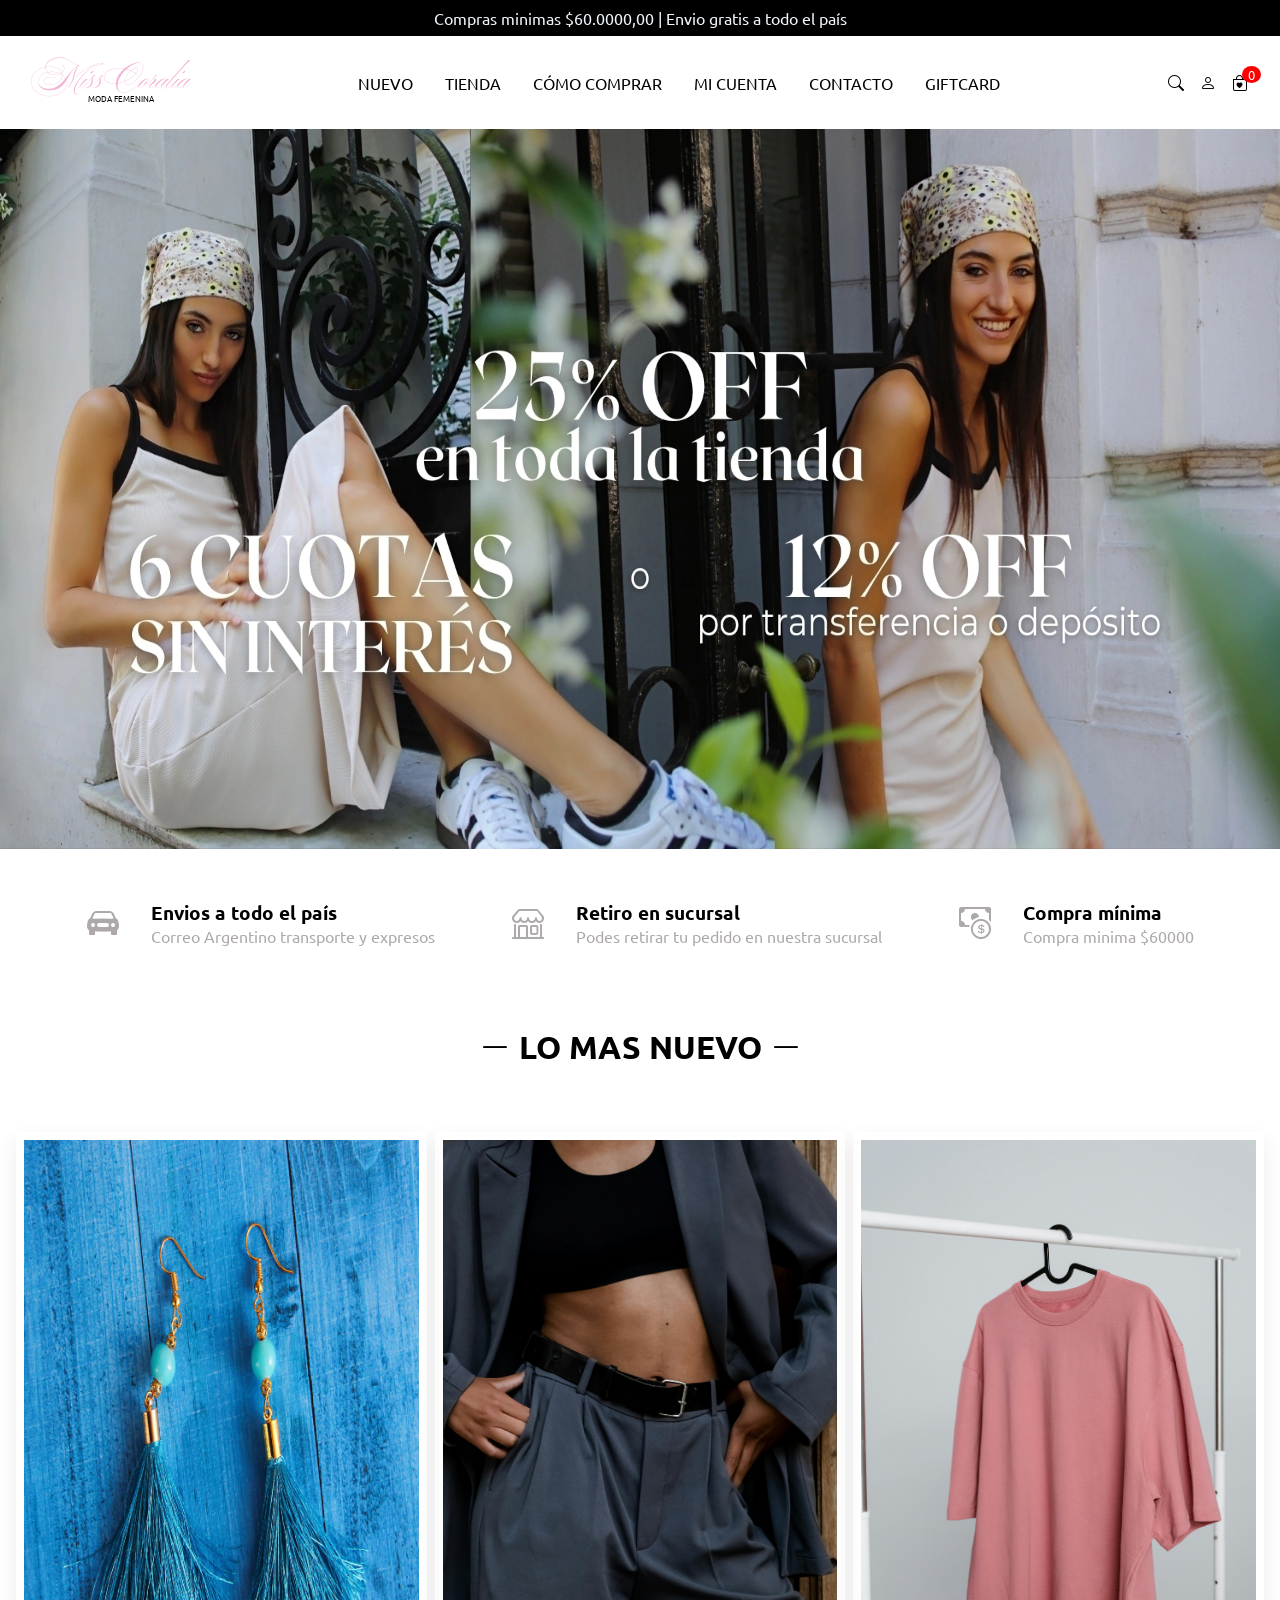
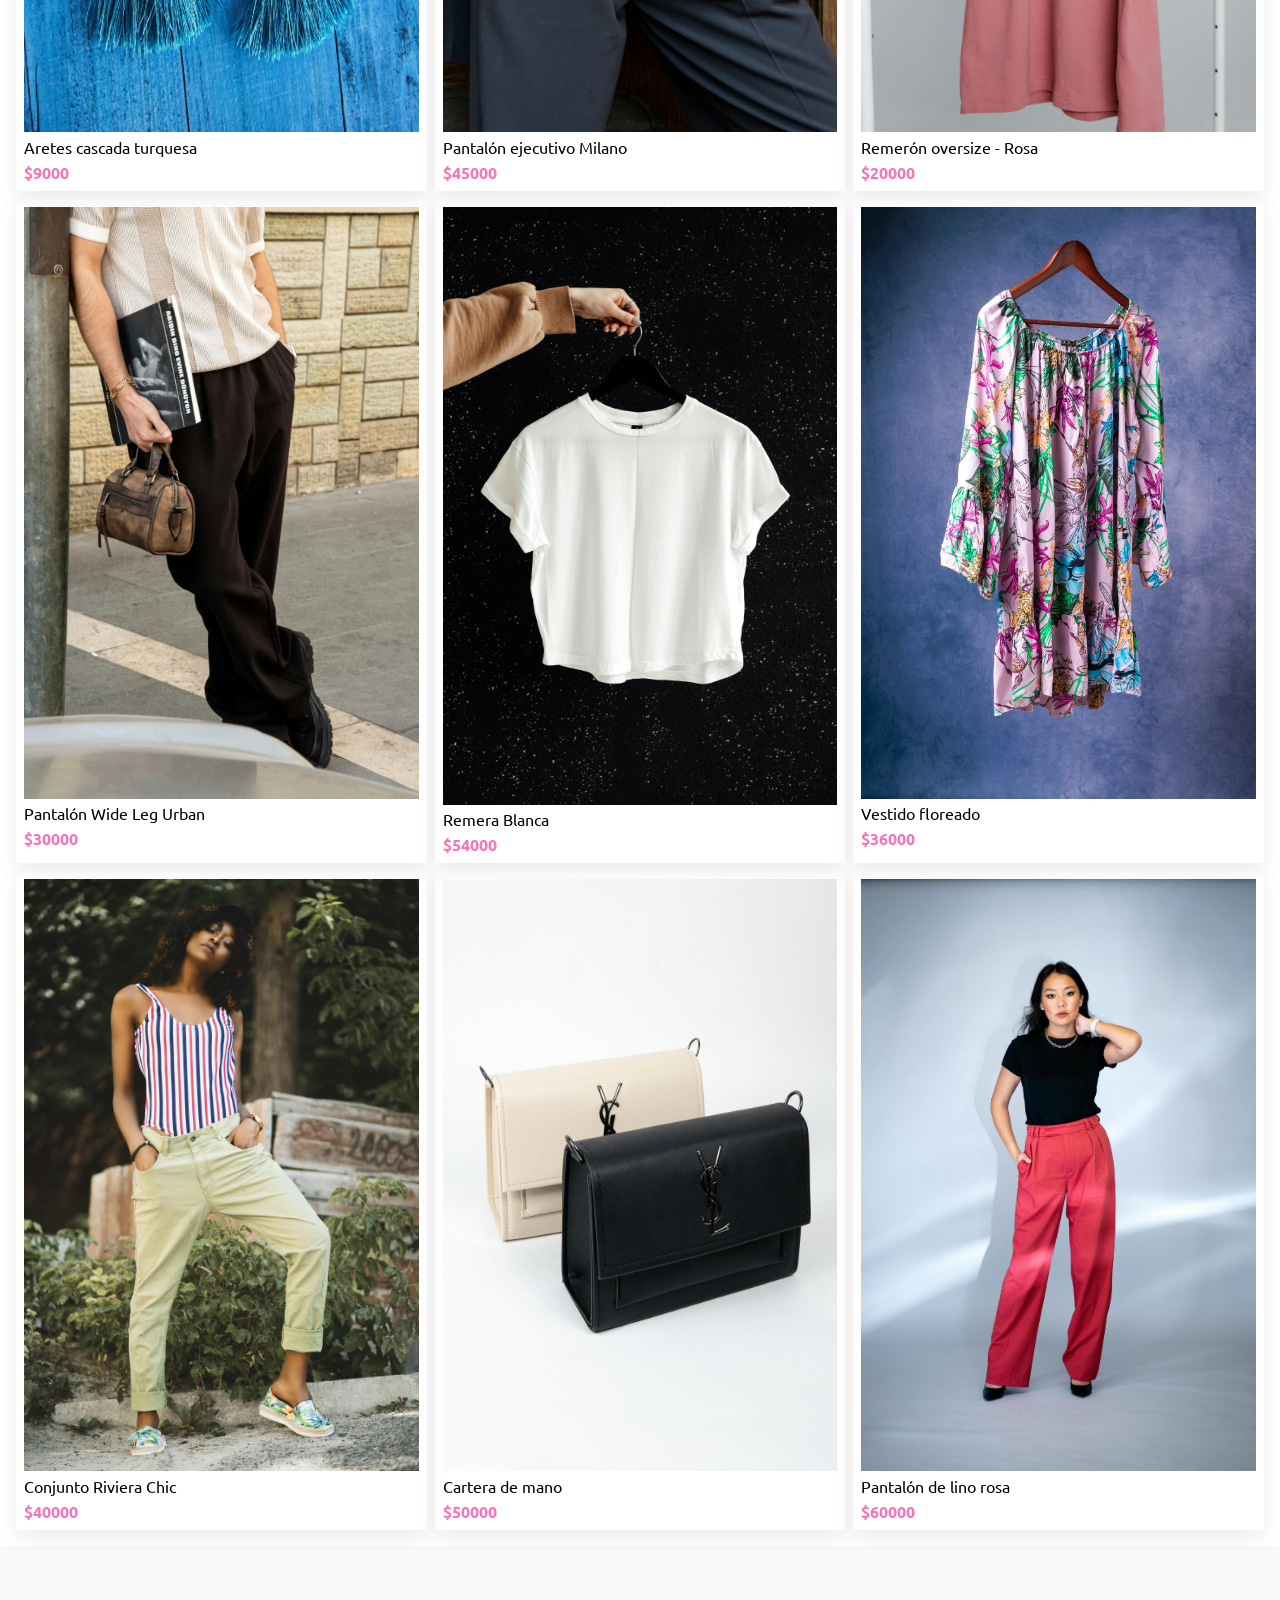
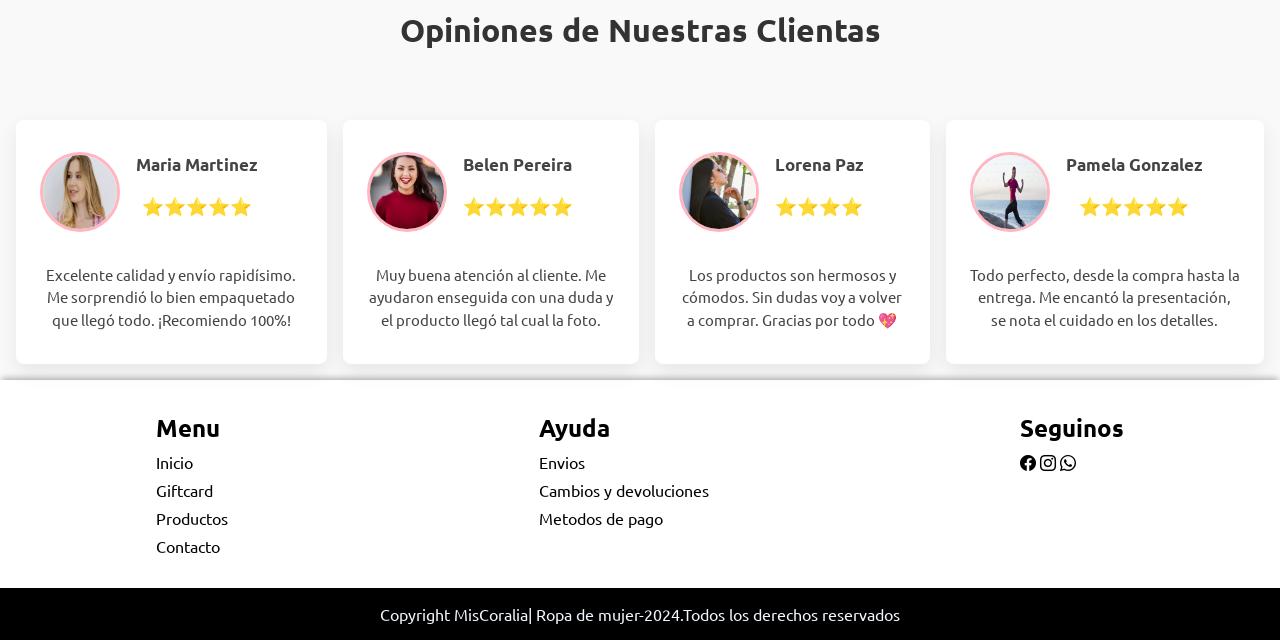
<file: index.html>
<!DOCTYPE html>
<html lang="en">

<head>
    <meta charset="UTF-8">
    <meta name="viewport" content="width=device-width, initial-scale=1.0">
    <title>Home</title>
    <link rel="preconnect" href="https://fonts.googleapis.com">
    <link rel="preconnect" href="https://fonts.gstatic.com" crossorigin><link rel="stylesheet" href="https://cdn.jsdelivr.net/npm/bootstrap-icons@1.11.3/font/bootstrap-icons.min.css">
    <link
        href="https://fonts.googleapis.com/css2?family=Ballet:opsz@16..72&family=Roboto:ital,wght@0,100;0,300;0,400;0,500;0,700;0,900;1,100;1,300;1,400;1,500;1,700;1,900&family=Ubuntu:ital,wght@0,300;0,400;0,500;0,700;1,300;1,400;1,500;1,700&display=swap"
        rel="stylesheet">
    <link rel="stylesheet" href="https://cdnjs.cloudflare.com/ajax/libs/font-awesome/6.5.0/css/all.min.css">
    <link rel="stylesheet" href="./css/style.css">
    <link rel="stylesheet" href="/css/carrito.css">
</head>

 
<body>
    <header class="header-home">
        <div class="publicidad" id="publicidad"><p>Compras minimas $60.0000,00 | Envio gratis a todo el país</p></div>
        
       <!-- <div class="buscador">
            <input type="search" name="buscador" id="serach" placeholder="Buscar prenda...">
        </div> -->

        <nav class="navbar">
            <div class="marca">
              <p class="logo">Miss Coralia</p>
              <p class="descripcion-logo">MODA FEMENINA</p>
        </div>
            <ul class="nav-links" id="nav-links">
                <li><a href="" id="nuevo">NUEVO</a></li>
                <li><a href="" id="tienda">TIENDA</a>
                <ul class="lista-tienda__nav-links" id="lista-tienda">
                    <li>REMERAS</li>
                    <li>PANTALONES</li>
                    <li>VESTIDOS</li>
                    <li>CALZAS</li>
                    <li>BUZOS</li>
                    <li>CAPMPERAS</li>
                    <li>ACCESORIOS</li>
                </ul>
                </li>
                <li><a href="" id="comoComprar">CÓMO COMPRAR</a></li>
                <li><a href="" id="miCuenta">MI CUENTA</a></li>
                <li><a href="" id="contacto">CONTACTO</a></li>
                <li><a href="" id="gift">GIFTCARD</a></li>
            </ul>

            <div class="container-icons-header">
            <i class="iconor-nav bi-search"></i>
            <i class="iconor-nav bi-person"></i>
            <div class="carrito-contenedor">
            <i class="iconor-nav bi-bag-heart" id="ver_carrito"></i>
            <span class="numerito" id="numerito">0</span>
            </div>
        </div>
            <!--Mmenu hamburguesa-->
        </nav>
        
        <div class="menu-hamburguesa" id="menu-hamburguesa">
            <span class="bar"></span>
            <span class="bar"></span>
            <span class="bar"></span>
        </div>
    </header>

   
<main class="main-home">
    <div class="slider">
 <div class="slider-container" id="slider">
  <!-- <img src="./img/iconos/banner-1.webp" alt="">--> 
 </div>
</div>
<section class="banner_informativo">        

    <div class="item__banner_informativo">
        <i class="bi bi-car-front-fill"></i>
        <div class="texto-banner_informativo">
         <h3>Envios a todo el país</h3>
        <p>Correo Argentino transporte y expresos</p>
        </div>
    </div>
    <div class="item__banner_informativo">
        <i class="bi bi-shop"></i>
        <div class="texto-banner_informativo">
        <h3>Retiro en sucursal</h3>
        <p>Podes retirar tu pedido en nuestra sucursal</p>
        </div>  
    </div>
    <div class="item__banner_informativo">
        <i class="bi bi-cash-coin"></i>
        <div class="texto-banner_informativo">
        <h3>Compra mínima</h3>
        <p>Compra minima $60000</p>
        </div>  
    </div>
</section>

<section class="container-productos" >
    <h3 class="titulo-seccion-producto"><i class="bi bi-dash-lg"></i> LO MAS NUEVO <i class="bi bi-dash-lg"></i></h3>
<div class="productos" id="productos"></div>
 <!-- <div id="detalle-producto" class="producto">
    <img src="" alt="">
    <p id="nombre-producto">nombre producto</p>
    <span class="precio" id="precio-producto">precio</span>
   </div>--> 
</section>

<section class="customer-feedback-section" id="seccion-comentarios">
<h2 class="customer-feedback-title">Opiniones de Nuestras Clientas</h2>
<div class="customer-feedback-list" id="comentarios-alineados">
    <!--
<div class="comentario">
   <img src="/img/usuarios/usuario1.jpg" alt="">
   <div class="usuario">
        <p class="nombre-usuario"> nombre usuario </p>
        <span >⭐⭐⭐⭐</span>
        </div>
        <p class="caja-comentario">"Muy buena atención al cliente.
             Me ayudaron enseguida con una duda y el producto llegó tal cual la foto."</p>
    </div>
     -->
</div>
</section> 
</main>
    <footer>
        <div class="container-colum-footer">
        <div class="columna-footer">
            <h2>Menu</h2>
            <ul>
                <li><a href="">Inicio</a></li>
                <li><a href="">Giftcard</a></li>
                <li> <a href="">Productos</a></li>
                <li><a href="">Contacto</a></li>
            </ul>
        </div>
        <div class="columna-footer">
            <h2>Ayuda</h2>
            <ul>
                <li><a href="">Envios</a></li>
                <li><a href="">Cambios y devoluciones</a></li>
                <li><a href="">Metodos de pago</a></li>
            </ul>

        </div>
        <div class="columna-footer">
            <h2>Seguinos</h2>
            <div class="container-redes">
            <i class="iconor-nav bi-facebook"></i>
            <i class="iconor-nav bi-instagram"></i>
            <i class="iconor-nav bi-whatsapp"></i>
            </div>
         
        </div>

    </div>
        <div class="copyright">
            <p> Copyright MisCoralia| Ropa de mujer-2024.Todos los derechos reservados</p>
        </div>
    </footer>

    <div id="modal-container" class="modal-container"></div>
    <script src="./js/productos.js"></script>
<script src="./js/index.js"></script>
<script src="/js/carrito.js"></script>

</body>

</html>
</file>
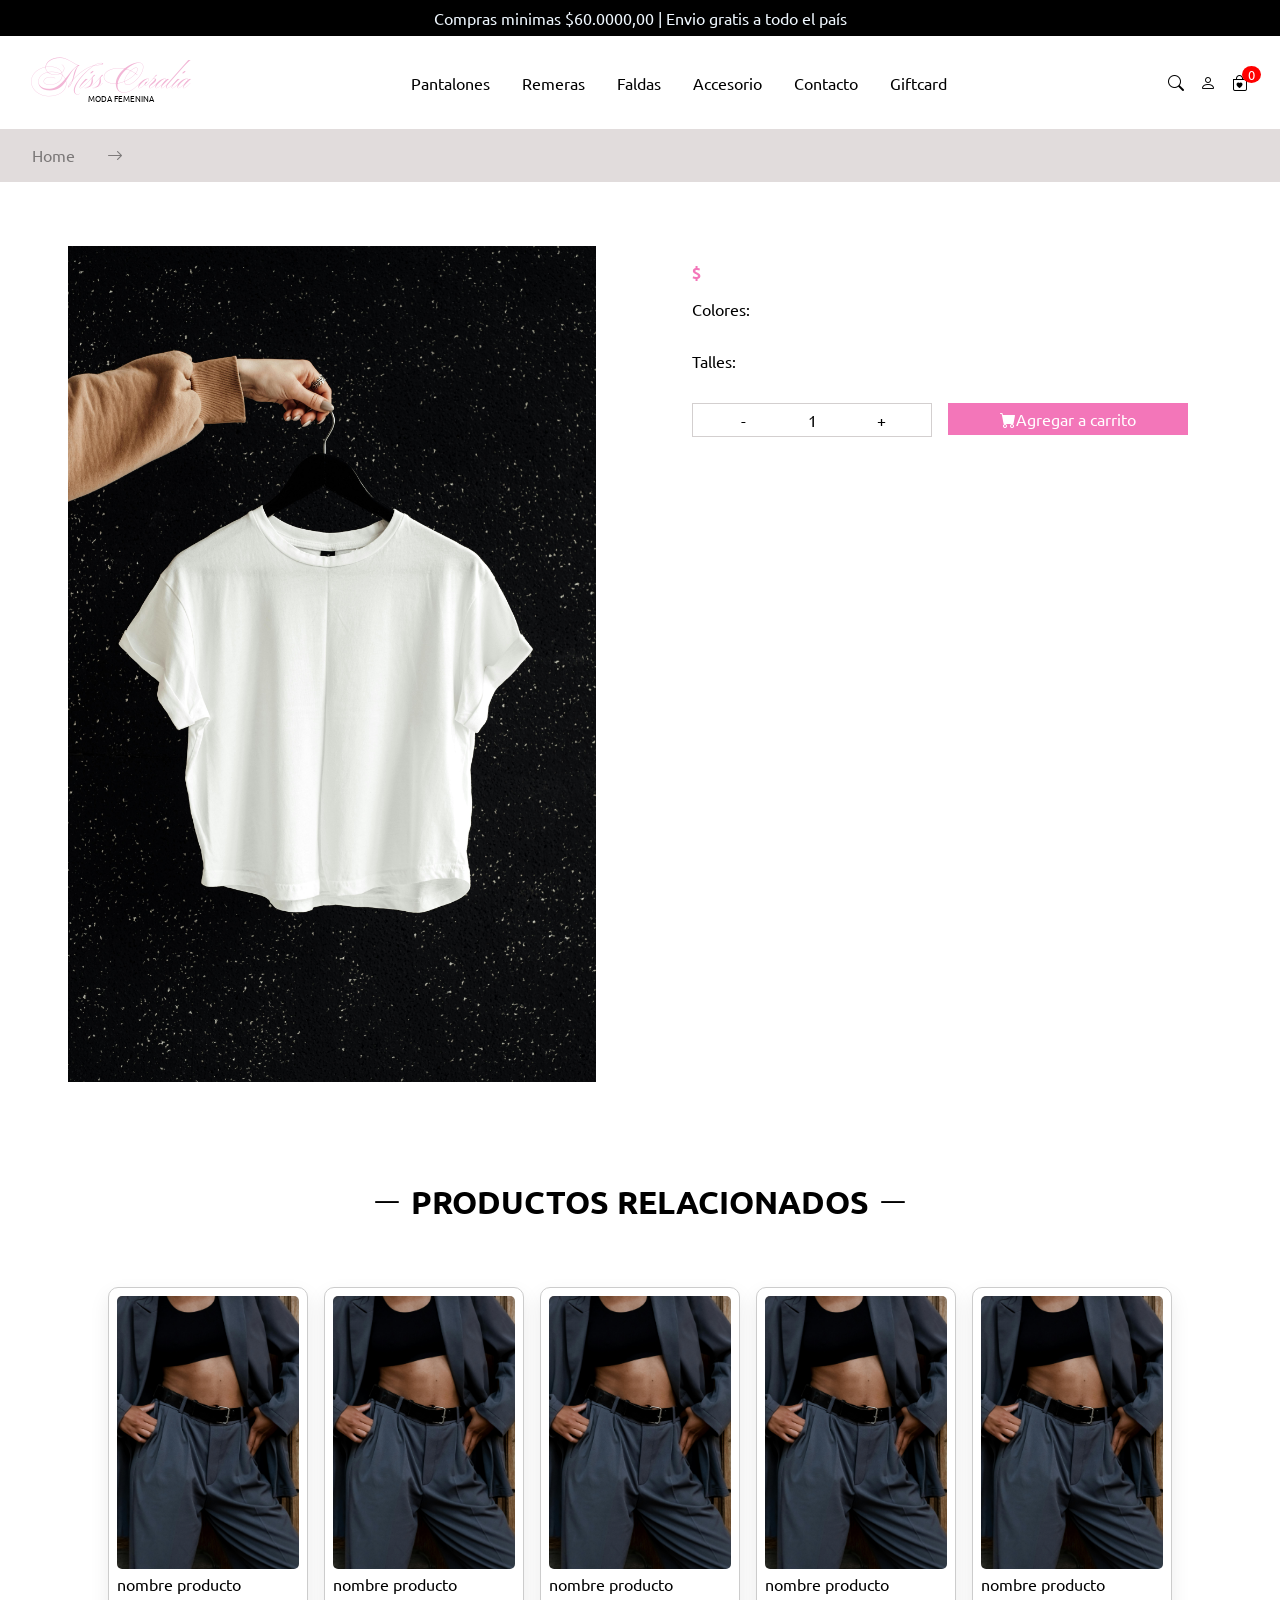
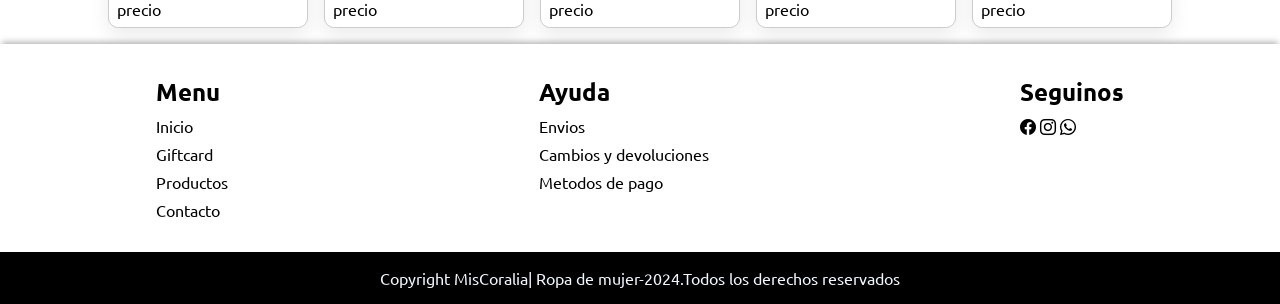
<file: detallePrenda.html>
<!DOCTYPE html>
<html lang="en">

<head>
    <meta charset="UTF-8">
    <meta name="viewport" content="width=device-width, initial-scale=1.0">
    <title>Home</title>
    <link rel="preconnect" href="https://fonts.googleapis.com">
    <link rel="preconnect" href="https://fonts.gstatic.com" crossorigin><link rel="stylesheet" href="https://cdn.jsdelivr.net/npm/bootstrap-icons@1.11.3/font/bootstrap-icons.min.css">
    <link
        href="https://fonts.googleapis.com/css2?family=Ballet:opsz@16..72&family=Roboto:ital,wght@0,100;0,300;0,400;0,500;0,700;0,900;1,100;1,300;1,400;1,500;1,700;1,900&family=Ubuntu:ital,wght@0,300;0,400;0,500;0,700;1,300;1,400;1,500;1,700&display=swap"
        rel="stylesheet">
    <link rel="stylesheet" href="https://cdnjs.cloudflare.com/ajax/libs/font-awesome/6.5.0/css/all.min.css">
    <link rel="stylesheet" href="./css/style.css">
    <link rel="stylesheet" href="/css/carrito.css">
    <link rel="stylesheet" href="/css/styleProduct.css">
</head>

 
<body>
    <header class="header-home">
        <div class="publicidad" id="publicidad"><p>Compras minimas $60.0000,00 | Envio gratis a todo el país</p></div>
        
       <!-- <div class="buscador">
            <input type="search" name="buscador" id="serach" placeholder="Buscar prenda...">
        </div> -->

        <nav class="navbar">
            <div class="marca">
              <p class="logo">Miss Coralia</p>
              <p class="descripcion-logo">MODA FEMENINA</p>
        </div>
            <ul class="nav-links" id="nav-links">
                <li><a href="" id="">Pantalones</a></li>
                <li><a href="" id="">Remeras</a></li>
                <li><a href="" id="">Faldas</a></li>
                <li><a href="" id="">Accesorio</a></li>
                <li><a href="" id="">Contacto</a></li>
                <li><a href="" id="">Giftcard</a></li>
            </ul>

            <div class="container-icons-header">
            <i class="iconor-nav bi-search"></i>
            <i class="iconor-nav bi-person"></i>
            <div class="carrito-contenedor">
             <i class="iconor-nav bi-bag-heart" id="ver_carrito"></i>
             <span class="numerito" id="numerito">0</span>
            </div>
        </div>
            <!--Mmenu hamburguesa-->
        </nav>
        
        <div class="menu-hamburguesa" id="menu-hamburguesa">
            <span class="bar"></span>
            <span class="bar"></span>
            <span class="bar"></span>
        </div>
    </header>
<main class="main-home">
   <div class="acciones__detalleProducto">
      <a href="/index.html">Home</a><i class="bi bi-arrow-right"></i>
   </div>
   <div class="container-productos">
    <div class="producto__container-producto">
     <div class="imagen__detalleProducto" id="imagen__detalleProducto">
        <img src="/img/remeras/remera blanca.jpg" alt="">
        </div>

     <div class="producto-detalle__producto">
      <h2 class="nombre-producto__producto-detalle" id="nombre-producto__producto-detalle"></h2>
      <span class="precio-producto" id="precio__detalleProducto">$</span>
      <label for="colores">Colores:</label>
      <div class="opciones-producto__producto" id="colores">
     <!-- <input type="radio" value="" id="">
      <input type="radio" value="" id="">
      <input type="radio" value="" id="">-->
      </div>

      <label for="talles">Talles:</label>
      <div class="opciones-producto__producto" id="talles">
     <!-- <input type="radio" value="" >
      <input type="radio" value="" > 
      <input type="radio" value="" >-->
      </div>
     
      <div class="container-botones__detallePrendas">
        <div class="btnAgregarQuitarPrenda">
        <div class="menos" id="menos">-</div><span id="numerito">1</span><div class="mas" id="mas">+</div>
      </div>
      <div class="btnAgregarPrenda__detallePrenda" id="btnAgregarACarrito"><i class="bi bi-cart-fill"></i>Agregar a carrito</div>
     </div>
    </div>
      
    </div>
   </div>
   <div class="carrousel-relacionados">
    <h3 class="titulo-seccion-producto">
    <i class="bi bi-dash-lg"></i> PRODUCTOS RELACIONADOS <i class="bi bi-dash-lg"></i>
    </h3>
    <div class="carrusel-contenedor"  id="relacionados__detallePrenda">
      <!-- <div id="detalle-producto" class="producto">
    <img src="./img/pantalones/pantalon_vestir.jpg" alt="">
    <p id="nombre-producto">nombre producto</p>
    <span class="precio" id="precio-producto">precio</span>
       </div>
      -->
       <div id="detalle-producto" class="producto">
    <img src="./img/pantalones/pantalon_vestir.jpg" alt="">
    <p id="nombre-producto">nombre producto</p>
    <span class="precio" id="precio-producto">precio</span>
       </div>
       <div id="detalle-producto" class="producto">
    <img src="./img/pantalones/pantalon_vestir.jpg" alt="">
    <p id="nombre-producto">nombre producto</p>
    <span class="precio" id="precio-producto">precio</span>
       </div>
       <div id="detalle-producto" class="producto">
    <img src="./img/pantalones/pantalon_vestir.jpg" alt="">
    <p id="nombre-producto">nombre producto</p>
    <span class="precio" id="precio-producto">precio</span>
       </div>
       <div id="detalle-producto" class="producto">
    <img src="./img/pantalones/pantalon_vestir.jpg" alt="">
    <p id="nombre-producto">nombre producto</p>
    <span class="precio" id="precio-producto">precio</span>
       </div>
       <div id="detalle-producto" class="producto">
    <img src="./img/pantalones/pantalon_vestir.jpg" alt="">
    <p id="nombre-producto">nombre producto</p>
    <span class="precio" id="precio-producto">precio</span>
       </div>
    </div>
   </div>
</main>
    <footer>
        <div class="container-colum-footer">
        <div class="columna-footer">
            <h2>Menu</h2>
            <ul>
                <li><a href="">Inicio</a></li>
                <li><a href="">Giftcard</a></li>
                <li> <a href="">Productos</a></li>
                <li><a href="">Contacto</a></li>
            </ul>
        </div>
        <div class="columna-footer">
            <h2>Ayuda</h2>
            <ul>
                <li><a href="">Envios</a></li>
                <li><a href="">Cambios y devoluciones</a></li>
                <li><a href="">Metodos de pago</a></li>
            </ul>

        </div>
        <div class="columna-footer">
            <h2>Seguinos</h2>
            <div class="container-redes">
            <i class="iconor-nav bi-facebook"></i>
            <i class="iconor-nav bi-instagram"></i>
            <i class="iconor-nav bi-whatsapp"></i>
            </div>
         
        </div>

    </div>
        <div class="copyright">
            <p> Copyright MisCoralia| Ropa de mujer-2024.Todos los derechos reservados</p>
        </div>
    </footer>

    <div id="modal-container" class="modal-container"></div>
    <script src="./js/productos.js"></script>
<script src="./js/index.js"></script>
<script src="/js/carrito.js"></script>

</body>

</html>
</file>
<file: css/style.css>
:root{
    --colorPrincipal:   rgb(242, 182, 214);
    --colorBotones:rgb(243, 118, 185);
}
* {
  box-sizing: border-box;
}

body{
width: 100%;
font-family: Arial, Helvetica, sans-serif;

}
.header-home{
width: 100%;
display: flex;
flex-direction: column;
}
.publicidad{
background-color: black;
color: aliceblue;
text-align: center;
padding: .5em;

}
.navbar{
display: flex;
justify-content: space-between;
margin: 1em 2em 1em;
align-items: center;
}
.navbar a{
    color: black;
}
.marca{
    display: flex;
    flex-direction: column;
    justify-content: center;
    text-align: center;
    position: relative;
    color: rgb(242, 182, 214);
}
.logo{
    font-family: 'Ballet', cursive;
    font-size: 2em;
   font-weight: 600;
    padding: 0;
    margin:0;
}
.descripcion-logo{
    font-size: .5em;
    position: absolute;
    bottom: 1em;
    left: 7em;
    color: black;
}
.nav-links{
display: flex;
justify-content: space-between;
gap: 2em;
}
.nav-links li a:hover{
    color: var(--colorBotones);
}
.lista-tienda__nav-links{
    display: none;
}
.container-icons-header{
display: flex;
gap: 1em;
}

.iconor-nav{
cursor: pointer;

}
.carrito-contenedor{
    position: relative;
    display: inline-block;
}
.numerito{
    position: absolute;
    bottom: .8em;
    left: .8em;
    background-color: red;
    color: white;
    font-size: .8em;
    border-radius: 50%;
    min-width: 1.5em;
    text-align: center;
}

.menu-hamburguesa{

}
.bar{

}
.main-home{
    width: 100%;
}
.slider{

}
.slider-container img{
    width: 100%;
    height: 80vh;
}
.container-productos{
display: flex;
flex-direction: column;
justify-content: center;
align-items: center;
gap: 1em;

}
.productos {
    width: 100%;
    display: grid;
    grid-template-columns: repeat(auto-fill, minmax(400px, 1fr));
    gap: .5em;
    padding: 1em;
}

.producto{
    display: flex;
    flex-direction: column;
    gap: .3em;
    padding: .5em;
    box-shadow: 0 8px 20px rgba(0, 0, 0, 0.08); 
    transition: transform 0.2s ease, box-shadow 0.2s ease;
    cursor: pointer;
}

.precio-producto{
    color:var(--colorBotones);
    font-weight: bold;
}
.producto:hover{
    transform: translateY(-5px); 
     box-shadow: 0 12px 24px rgba(0, 0, 0, 0.15);
}

.producto img{
    width: 100%;
}
.banner_informativo{
    display:flex;
    justify-content:space-around;
    align-items: center;
    padding: 3em;
}
.item__banner_informativo {
    display: flex;
    justify-content: space-around;
    align-items: center;
    gap: 2em;
}
.item__banner_informativo i,.item__banner_informativo p{
color: rgb(174, 169, 169);
}

.item__banner_informativo i{
font-size: 2em;

}
.titulo-seccion-producto{
    padding: 1em;
    font-size: 2em;
}
.customer-feedback-section{
    background-color: #f9f9f9; 
    display: flex;
    flex-direction: column;
    justify-content: center;
    align-items: center;
    gap: .3em;
}

.customer-feedback-title{
  font-size: 2em; 
  font-weight: 700;
  margin-bottom: 1.5em;
  color: #333;
  padding-top: 2em;

}
.customer-feedback-list{
    width: 100%;
  display: flex;
  gap: 1em;
  padding: 1em;
  align-items: stretch;
  margin: 0 auto;
}
.comentario{
    min-width: 20%;
    max-width: 40%;
    display: flex;
    flex-wrap: wrap;
    gap: 1em;
    border-radius: .5em;
    background: white;
    padding: 2em 1.5em;
    box-shadow: 0 8px 20px rgba(0, 0, 0, 0.08); 
    transition: transform 0.2s ease, box-shadow 0.2s ease;
}

.usuario{
    display: flex;
    flex-direction: column;
    gap: 1em;

  font-weight: bold;
  font-size: 1.1em;
  color: #555; 
  margin-bottom: 0.5em;
  text-align: center;
}

.comentario img{
  width: 5em;
  height: 5em;
  object-fit: cover;
  border-radius: 50%; 
  border: 3px solid #ffb6c1;
  margin-bottom: 1em;
}
.comentario p {
  font-size: 0.95em;
  color: #444;
  line-height: 1.5;
  text-align: center; 
}
.container-colum-footer {
    display: flex;
    justify-content: space-around;
    box-shadow: 0 -4px 6px -2px rgba(0, 0, 0, 0.3);

}
.columna-footer {
    color: black;
    display: flex;
    flex-direction: column;
    gap: .5em;
    padding: 2em;
}

.columna-footer ul {
  
    display: flex;
    flex-direction: column;
    gap: .5em; 
}
.columna-footer a  {
    color: black;
}

.copyright{
    text-align: center;
    padding: 1em;
    background-color: black;
    color: aliceblue;
}
.modal-container{

}
</file>
<file: css/carrito.css>
:root{
    --color-principal:rgb(245, 159, 196);
    --color-secundario:rgb(252, 62, 94);
    --color-blanco:white;
    --color-gris:rgb(168, 167, 167);
    --color-negro:black;
}*{
    margin: 0;
    padding: 0;
    box-sizing: border-box;
    text-decoration: none;
    list-style: none;
}

body{
    font-family: 'ubuntu';

    
}



/*modal carrito */
.modal-container{
    width: 100%;
    margin:0 10%;
    max-width: 88vh;
    color: var(--color-blanco);
    background-color: #121212;
    display: flex;
    flex-direction: column;
    align-items: center;

    /*para arriba*/
    position: fixed;
    overflow: auto;
    z-index: 9;
    overflow-y: auto;
    top: 10vh;
    right: -18vh;
    scrollbar-color: none;
    max-height: 80vh;

}
.modal-container::-webkit-scrollbar{
    display: none;
}
.modalHeader{
position: fixed;
display: flex;
justify-content: space-between;
background-color: #0a0909;
color: var(--color-blanco);
width: 40.5%;
padding: 1em;
}
.modal-header-titulo{
    justify-self: start;
}
.modal-header-button{
cursor: pointer;
}

.modal-container .modal-content{
display: flex;
flex-direction: row;
justify-content: space-between;
align-items: center;
width: 80%;
margin: 2em;


}
.modal-container-img-contador{
    display: flex;
    flex-direction: column;
}
.modal-content i{
    margin-left: 5em;
}
.total-content{
    font-size: 25px;
    padding: 2em;
    text-align: center;
    padding-top: 1em;
    height: 2em;
  
   color: var(--color-negro);
   background-color: var(--color-blanco);
   width: 100%;
}
.img-carrito{
    width: 10em;
    height: 10em;
}


.header-carrito {
    background-color:var(--color-principal) ;
    display: flex;
    justify-content: center;
    text-align: center;
    color: var(--color-blanco);
    padding:1em;
    height: 10em;

}
.header-carrito a{
    background-color:var(--color-principal) ;
   display: flex;
   justify-content: center;
   color: var(--color-blanco);
}
.img_marca{
    height: 90%;
    width: 100%;
    box-sizing: border-box;
}
.carrito{
  display: flex;
  justify-content: space-around;
  width: 100%;
}
.contenedor_productos{
    width: 100%;
    padding: 2em;
}
.producto_{
   /* background-color:rgb(246, 246, 246);*/
width: 100%;
display: grid;
grid-template-columns: 7fr 6fr 6fr 4fr 1fr;
align-items: center;
background-color: rgb(245, 242, 245);

padding: .5em;
margin: 1em;

}
.resumen{
 width: 30%;
 margin: 2em;
 border: gray 1px  solid;
 padding: 1em;

 display: flex;
 flex-direction: column;
 gap: 3em;
}
.subTotal_,.total_{
    display: flex;
    flex-wrap: wrap;
    justify-content: space-between;
    font-size: 1.2em;
    font-weight: 200;
   
}

.subTotal_{

    font-weight: 100;
}
.resumen span, .total_{
    font-size: 1.6em;
    font-weight: bold;
}
.btn_pago{
    padding: 1em; 
    background-color: var(--color-principal);
    border: none;
    color: var(--color-blanco);
    cursor: pointer;
    font-weight: 200;
    font-size: 1.4em;

}
.btn_pago:hover{
    background-color: var(--color-secundario);
}

.fila_titulos{
    width: 100%;
    display: grid;
    grid-template-columns: 3fr 3fr 3fr 2fr ;
    padding: 1em;
    font-weight: bold;
    font-size: 1.5em;
    color: rgb(86, 86, 86);
    
}

.fila-cantidad{
    display: flex;
    align-items: center;
    gap: 1em;
    border: .5px slategray solid;
    width: 8em;
    height: 3em;
}
.fila-cantidad button{
    width: 4em;
    height: 2em;
    border: none;
    cursor: pointer;
}
.img_mini{
    width: 100%;
}
.img_descripcion {
    display: flex;
    align-items: center;
    text-align: center;
    width: 20%;
    gap: 1em;
}
.precio,.cantidad,.total{
    width: auto;
}
</file>
<file: css/styleProduct.css>
:root{
    --colorPrincipal:   rgb(242, 182, 214);
    --colorBotones:rgb(243, 118, 185);
    --color-blanco:white;
    --color-gris:rgb(168, 167, 167);
    --color-negro:black;
}
.acciones__detalleProducto{
    padding: 1em;
    background-color:rgb(225, 220, 220) ;
    color: var(--color-gris);
    display: flex;
    gap: 1em;
}
.acciones__detalleProducto a,.acciones__detalleProducto i{
    padding-left: 1em;
    color: rgb(123, 120, 120);
}

.producto__container-producto{
display: flex;
gap: 2em;
padding: 2em;
}

.imagen_detalleProducto{
    width: 50%;
}
.producto__container-producto img{
    width: 100%;
    height: 100vh;
    padding: 2em;
  
}
.producto-detalle__producto{
    width: 50%;
    display: flex;
    flex-direction: column;
    gap: 1em;
    padding:2em ;
}
.opciones-producto__producto{
    display: flex;
    gap: 2em;
}
.btnAgregarPrenda__detallePrenda{
    background-color: var(--colorBotones);
    color: var(--color-blanco);
    padding: 2em;
    cursor: pointer;
}

.container-botones__detallePrendas{
    display: flex;
    gap: 1em;
}
.mas, .menos, .btnAgregarQuitarPrenda span,.btnAgregarPrenda__detallePrenda,
 .btnAgregarQuitarPrenda{
    width: 15em;
    height: 1em;
    display: flex;
    justify-content: center;
    align-items: center;
    padding: 1em;
}
.mas, .menos, .btnAgregarQuitarPrenda span{
    cursor: pointer;
}
.btnAgregarQuitarPrenda{
    border: 1px solid rgb(211, 207, 207);
}

.carrusel-contenedor {
  display: flex;
  overflow-x: auto;
  flex-wrap: nowrap;
  scroll-snap-type: x mandatory;
  gap: 1em;
  padding: 1em;
  scrollbar-width: none;
}
.carrousel-relacionados{
    display: flex;
    flex-direction: column;
    justify-content: center;
    align-items: center;
    gap: 1em;
}

.carrusel-contenedor::-webkit-scrollbar {
  display: none;
}

.carrusel-contenedor .producto {
  flex: 0 0 auto;
  width: 200px;
  scroll-snap-align: start;
  background: #fff;
  border: 1px solid #ccc;
  padding: 0.5em;
  border-radius: 10px;
  transition: transform 0.3s;
}

.carrusel-contenedor .producto:hover {
  transform: scale(1.05);
}

.carrusel-contenedor .producto img {
  width: 100%;
  height: auto;
  border-radius: 5px;
  object-fit: cover;
}
</file>
